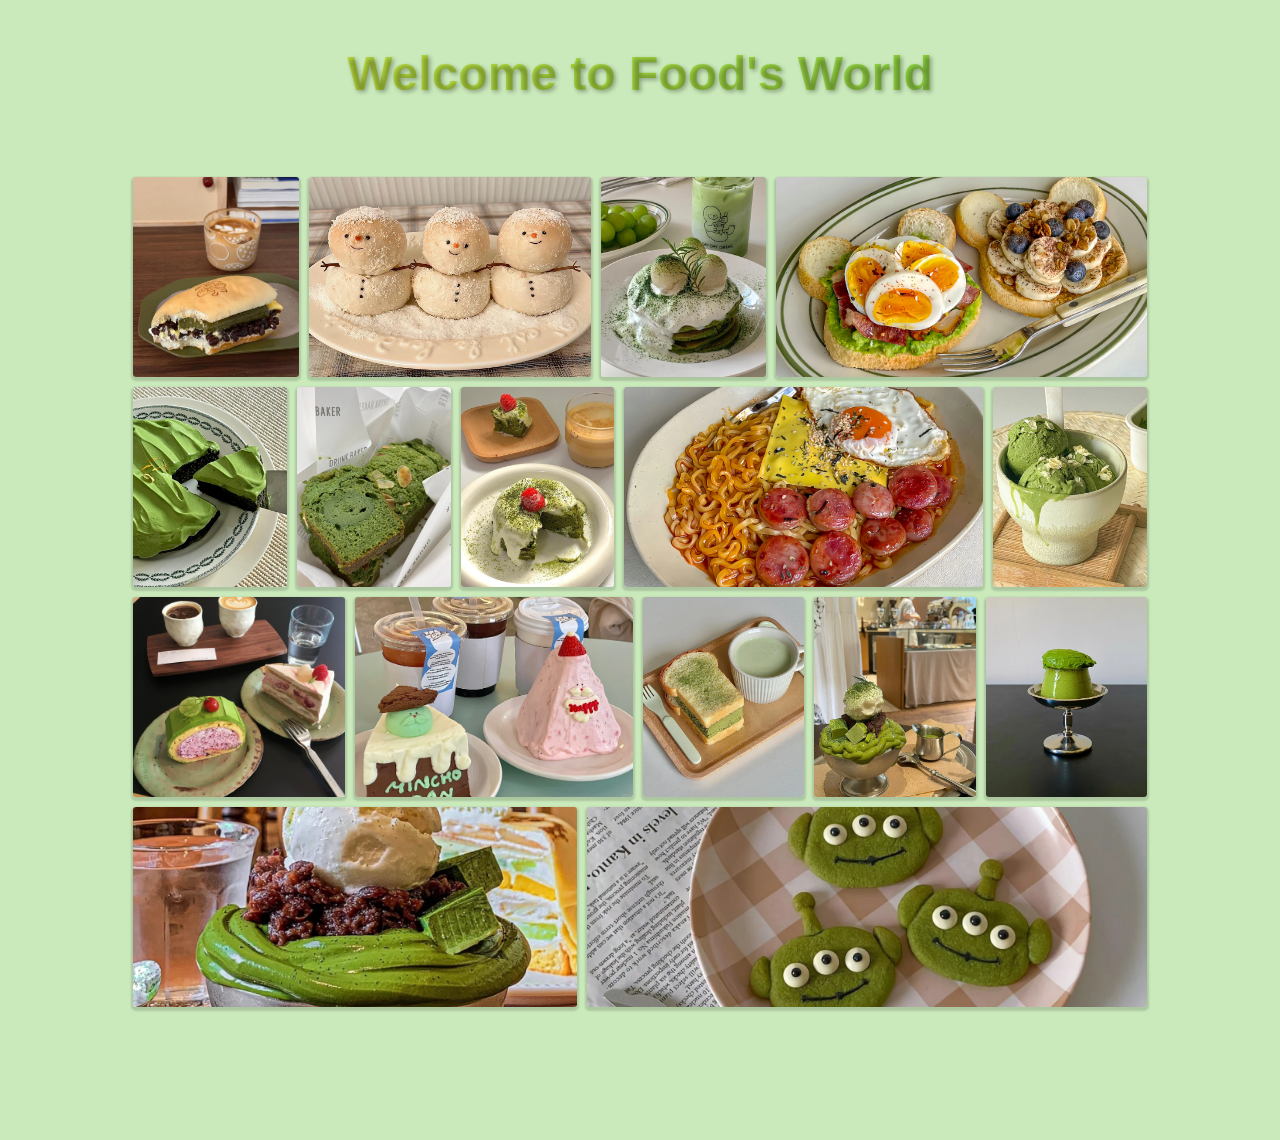
<file: flexbox/index.html>
<html>
  <head>
    <link rel="stylesheet" href="index.css" />
    <link rel="stylesheet" href="basic.css" />
  </head>
  <!--     Main html -->
  <body>
    <h1 class="artistic-title">Welcome to Food's World</h1>
    <div class="outer">
      <div class="container">
        <div class="normal">
          <a target="_blank" href="img/1.jpg">
            <img src="img/1.jpg" />
          </a>
        </div>
        <div class="big">
          <a target="_blank" href="img/12.webp">
            <img src="img/12.webp" />
          </a>
        </div>
        <div class="big">
          <a target="_blank" href="img/2.jpg">
            <img src="img/2.jpg" />
          </a>
        </div>
        <div class="big">
          <a target="_blank" href="img/13.webp">
            <img src="img/13.webp" />
          </a>
        </div>
        <div class="big">
          <a target="_blank" href="img/3.jpg">
            <img src="img/3.jpg" />
          </a>
        </div>
        <div class="normal">
          <a target="_blank" href="img/4.webp">
            <img src="img/4.webp" />
          </a>
        </div>
        <div class="big">
          <a target="_blank" href="img/5.webp">
            <img src="img/5.webp" />
          </a>
        </div>
        <div class="big">
          <a target="_blank" href="img/14.webp">
            <img src="img/14.webp" />
          </a>
        </div>
        <div class="normal">
          <a target="_blank" href="img/6.webp">
            <img src="img/6.webp" />
          </a>
        </div>
        <div class="big">
          <a target="_blank" href="img/7.webp">
            <img src="img/7.webp" />
          </a>
        </div>
        <div class="big">
          <a target="_blank" href="img/15.webp">
            <img src="img/15.webp" />
          </a>
        </div>
        <div class="big">
          <a target="_blank" href="img/8.webp">
            <img src="img/8.webp" />
          </a>
        </div>
        <div class="normal">
          <a target="_blank" href="img/9.webp">
            <img src="img/9.webp" />
          </a>
        </div>
        <div class="normal">
          <a target="_blank" href="img/10.webp">
            <img src="img/10.webp" />
          </a>
        </div>
        <div class="big">
          <a target="_blank" href="img/11.webp">
            <img src="img/11.webp" />
          </a>
        </div>
        <div class="big">
          <a target="_blank" href="img/16.webp">
            <img src="img/16.webp" />
          </a>
        </div>
        <!-- <div class="big"><img src="img/normal3.jpg" /></div>
        <div class="big"><img src="img/big1.jpg" /></div>
        <div class="normal"><img src="img/normal4.jpg" /></div>
        <div class="big"><img src="img/normal5.jpg" /></div>
        <div class="normal"><img src="img/normal6.jpg" /></div>
        <div class="big"><img src="img/big2.jpg" /></div>
        <div class="normal"><img src="img/normal7.jpg" /></div>
        <div class="big"><img src="img/normal8.jpg" /></div>
        <div class="big"><img src="img/big3.jpg" /></div>
        <div class="normal"><img src="img/normal9.jpg" /></div> -->
      </div>
    </div>  
  </body>
</html>
</file>
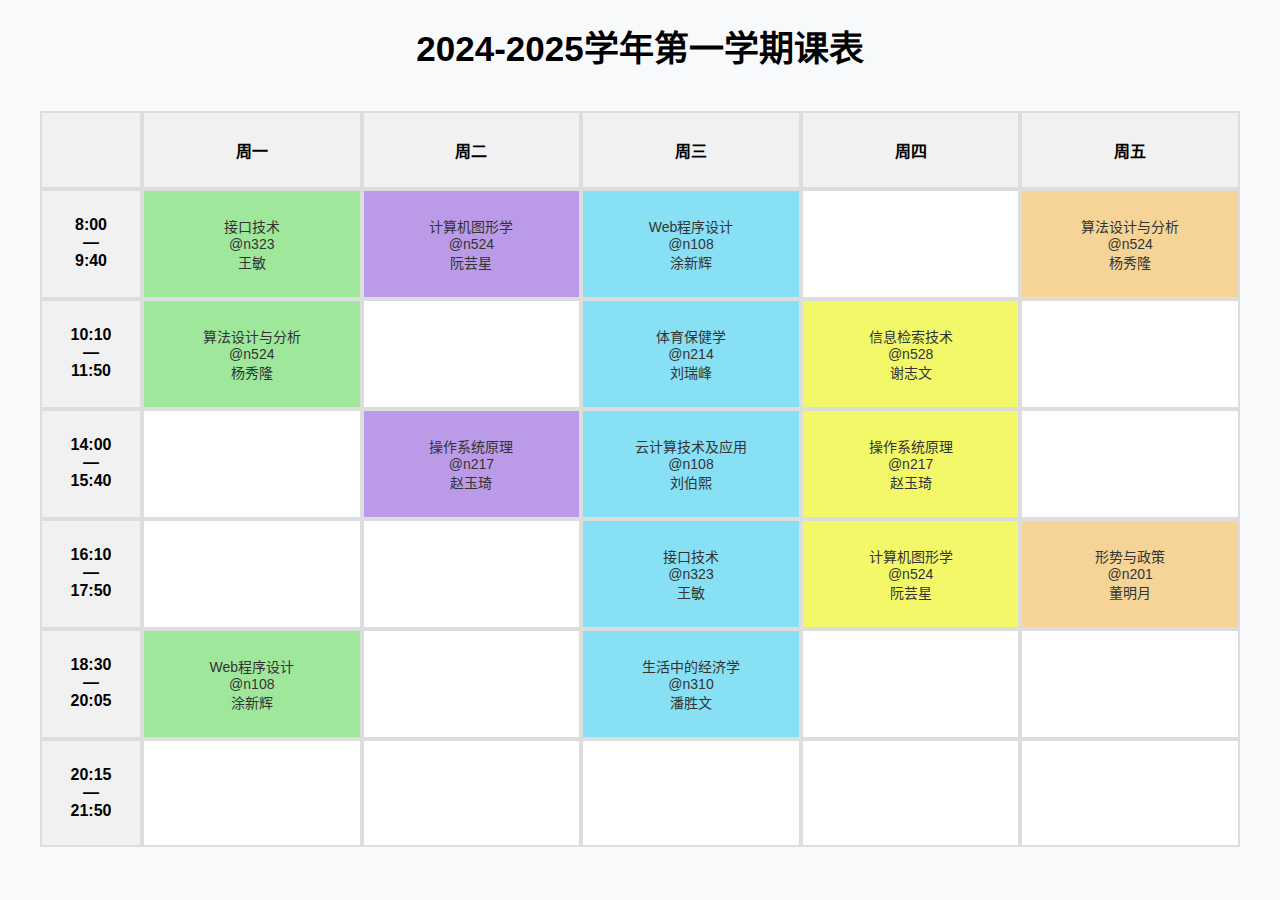
<file: grid/course.html>
<!DOCTYPE html>
<html lang="zh-CN">
<head>
    <meta charset="UTF-8">
    <meta name="viewport" content="width=device-width, initial-scale=1.0">
    <title>课程表</title>
    <link rel="stylesheet" href="course.css">
</head>
<body>
    <div class="schedule">
        <div class="header">2024-2025学年第一学期课表</div>
        <div class="grid-container">
            <div class="grid-item time"></div>
            <div class="grid-item day">周一</div>
            <div class="grid-item day">周二</div>
            <div class="grid-item day">周三</div>
            <div class="grid-item day">周四</div>
            <div class="grid-item day">周五</div>

            <div class="grid-item time">8:00 — 9:40</div>
            <div class="grid-item course" style="background-color: #9FE79B;">接口技术<br>@n323<br>王敏</div>
            <div class="grid-item course" style="background-color: #bb9be7;">计算机图形学<br>@n524<br>阮芸星</div>
            <div class="grid-item course" style="background-color: #88e0f4;">Web程序设计<br>@n108<br>涂新辉</div>
            <div class="grid-item"></div>
            <div class="grid-item course" style="background-color: #f6d497;">算法设计与分析<br>@n524<br>杨秀隆</div>

            <div class="grid-item time">10:10 — 11:50</div>
            <div class="grid-item course" style="background-color: #9FE79B;">算法设计与分析<br>@n524<br>杨秀隆</div>
            <div class="grid-item"></div>
            <div class="grid-item course" style="background-color: #88e0f4;">体育保健学<br>@n214<br>刘瑞峰</div>
            <div class="grid-item course" style="background-color: #f3f869;">信息检索技术<br>@n528<br>谢志文</div>
            <div class="grid-item"></div>

            <div class="grid-item time">14:00 — 15:40</div>
            <div class="grid-item"></div>
            <div class="grid-item course" style="background-color: #bb9be7;">操作系统原理<br>@n217<br>赵玉琦</div>
            <div class="grid-item course" style="background-color: #88e0f4;">云计算技术及应用<br>@n108<br>刘伯熙</div>
            <div class="grid-item course" style="background-color: #f3f869;">操作系统原理<br>@n217<br>赵玉琦</div>
            <div class="grid-item"></div>

            <div class="grid-item time">16:10 — 17:50</div>
            <div class="grid-item"></div>
            <div class="grid-item"></div>
            <div class="grid-item course" style="background-color: #88e0f4;">接口技术<br>@n323<br>王敏</div>
            <div class="grid-item course" style="background-color: #f3f869;">计算机图形学<br>@n524<br>阮芸星</div>
            <div class="grid-item course" style="background-color: #f6d497;">形势与政策<br>@n201<br>董明月</div>

            <div class="grid-item time">18:30 — 20:05</div>
            <div class="grid-item course" style="background-color: #9FE79B;">Web程序设计<br>@n108<br>涂新辉</div>
            <div class="grid-item"></div>
            <div class="grid-item course" style="background-color: #88e0f4;">生活中的经济学<br>@n310<br>潘胜文</div>
            <div class="grid-item"></div>
            <div class="grid-item"></div>

            <div class="grid-item time">20:15 — 21:50</div>
            <div class="grid-item"></div>
            <div class="grid-item"></div>
            <div class="grid-item"></div>
            <div class="grid-item"></div>
            <div class="grid-item"></div>
        </div>
    </div>
</body>
</html>
</file>
<file: flexbox/index.css>
h1{
  text-align: center;
  padding-top: 2%;
  margin-bottom: -2%;
}

.artistic-title {
  font-family: 'Arial', sans-serif;
  font-size: 48px;
  font-weight: bold;
  background: linear-gradient(45deg, #d3de3c, #72ce45); /* 绿色渐变 */
  -webkit-background-clip: text;
  color: transparent;
  text-shadow: 2px 2px 4px rgba(0, 0, 0, 0.3);
  margin: 20px 0;
  text-align: center;
}


.container {
  padding: 4% 10% 10% 10%;
  display: flex;
  flex-wrap: wrap;
  /* justify-content: center; */
}

.container > div {
  /* positioning */
  flex-grow: 1;
  overflow: hidden;
  height: 200px;
  margin: 5px;

  /* styling */
  border-radius: 3px;
  box-shadow: 0px 2px 2px 2px rgba(0,0,0,0.15);
  transition: transform 0.3s ease;
}

.container > div:hover {
  transform: scale(1.1); /* 放大整个 div */
}

img {
  max-height: 100%;
  min-width: 100%;
  object-fit: cover;
}
</file>
<file: flexbox/basic.css>
* {
  box-sizing: border-box;
  background-color: #caeabb;
}

body {
  margin: 0;
}
</file>
<file: grid/course.css>
body {
    font-family: Arial, sans-serif;
    background-color: #f8f9fa;
    margin: 0;
    padding: 20px;
    text-align: center;
}

.schedule {
    width: 100%;
    max-width: 1200px;
    margin: 0 auto;
}

.header {
    font-size: 35px;
    font-weight: bold;
    margin-bottom: 40px;
}

.grid-container {
    display: grid;
    grid-template-columns: 100px repeat(5, 1fr);
    grid-template-rows: auto;
    gap: 2px;
    background-color: #ddd;
    border: 1px solid #ddd;
}

.grid-item {
    padding: 25px;
    background-color: #fff;
    border: 1px solid #ddd;
}

.time {
    background-color: #f1f1f1;
    font-weight: bold;
}

.day {
    background-color: #f1f1f1;
    font-weight: bold;
}

.course {
    text-align: center;
    color: #333;
    font-size: 14px;
}
</file>
